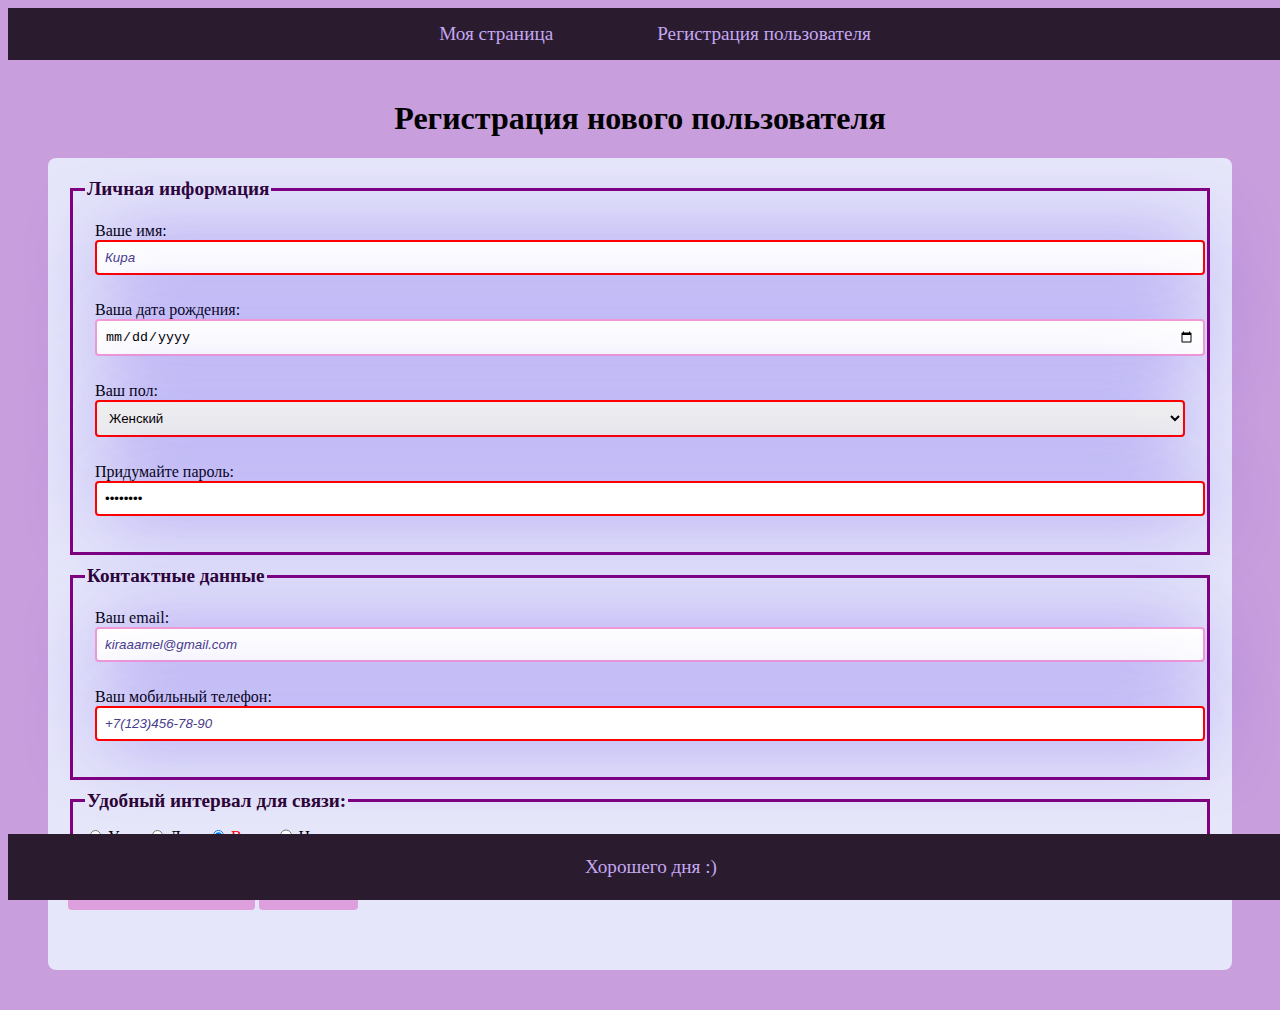
<file: form.html>
<!DOCTYPE html>
<html lang="ru">
<head>
    <meta charset="UTF-8">
    <meta name="viewport" content="width=device-width, initial-scale=1.0">
    <link rel="stylesheet" href="https://cdnjs.cloudflare.com/ajax/libs/font-awesome/6.0.0-beta3/css/all.min.css">
    <title>Страница регистрации пользователя</title>
    <link rel="stylesheet" href="style.css">
</head>
<body>

<header>
        <a href="index.html">Моя страница</a>
        <a href="form.html">Регистрация пользователя</a>
</header>

<main>
    <h1>Регистрация нового пользователя</h1>
    <form action="//httpbin.org/post" method="post">
        <fieldset>
            <legend>Личная информация</legend>
            <p><label>Ваше имя: <input type="text" name="name-field" placeholder="Кира" required></label></p>
            <p><label>Ваша дата рождения: <input type="date" name="happy birthday">
            <p><label>Ваш пол: <select name="gender" required>
                <option value="1" selected>Женский</option>
                <option value="2">Мужской</option>
            </select></label></p>
            <p><label for="password">Придумайте пароль: <input type="password" name="password" id="password" value="password" required></label></p>
        </fieldset>

        <fieldset>
            <legend>Контактные данные</legend>
            <p><label>Ваш email: <input type="email" name="email" placeholder="kiraaamel@gmail.com"></label></p>
            <p><label>Ваш мобильный телефон: <input type="tel" name="tel" placeholder="+7(123)456-78-90 " required></label></p>
        </fieldset>
        <fieldset class="rad">
            <legend>Удобный интервал для связи:</legend>
            <input type="radio" id="morning" name="time" value="morning" required>
            <label class="ra" for="morning">Утро</label>
            <input type="radio" id="afternoon" name="time" value="afternoon">
            <label class="ra" for="afternoon">День</label>
            <input type="radio" id="evening" name="time" value="evening" checked>
            <label class="ra" for="evening">Вечер</label>
            <input type="radio" id="night" name="time" value="night">
            <label class="ra" for="night">Ночь</label>
        </fieldset>
        <button type="submit"><i class="fas fa-user-plus"></i> Зарегистрироваться</button>
        <button type="reset" disabled>Сбросить</button>
    </form>
</main>

<footer>
    <p>Хорошего дня :)</p>
</footer>

</body>
</html>
</file>
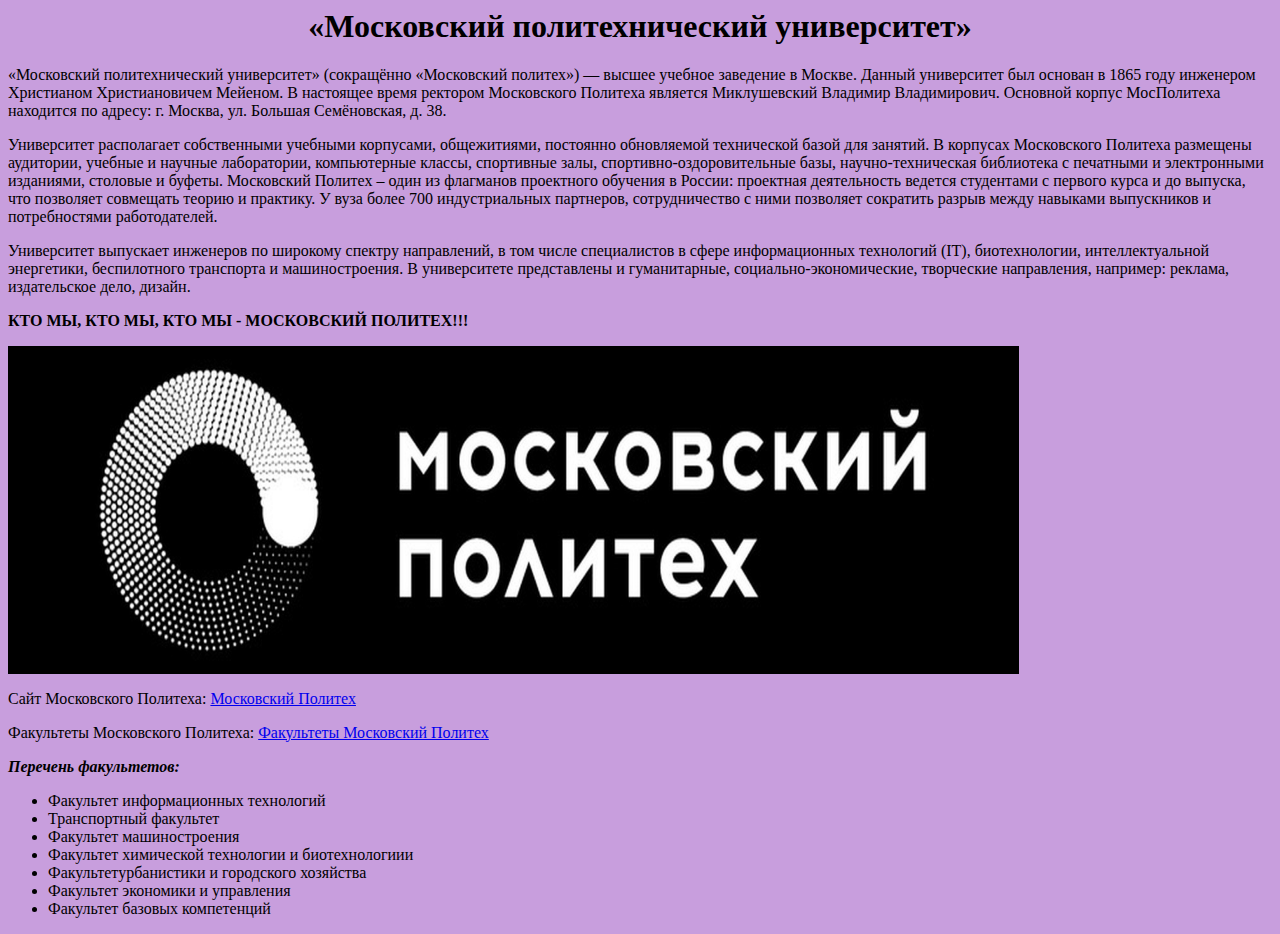
<file: site1.html>
<htlm>

    <head>
        <link rel="stylesheet" href="style.css">
        <title> Первый сайт Киры Макаровой</title>
    </head>
    <body>
        <h1>«Московский политехнический университет»</h1>
        <p class="text"> «Московский политехнический университет» (сокращённо «Московский политех») — высшее учебное заведение в Москве. Данный университет 
            был основан в 1865 году инженером Христианом Христиановичем Мейеном. В настоящее время ректором Московского Политеха является Миклушевский
             Владимир Владимирович. Основной корпус МосПолитеха находится по адресу: г. Москва, ул. Большая Семёновская, д. 38.     
        </p>
        <p class="text">Университет располагает собственными учебными корпусами, общежитиями, постоянно обновляемой технической базой для занятий.
             В корпусах Московского Политеха размещены аудитории, учебные и научные лаборатории, компьютерные классы, спортивные залы, 
             спортивно-оздоровительные базы, научно-техническая библиотека с печатными и электронными изданиями, столовые и буфеты. 
             Московский Политех – один из флагманов проектного обучения в России: проектная деятельность ведется студентами с первого курса 
             и до выпуска, что позволяет совмещать теорию и практику. У вуза более 700 индустриальных партнеров, сотрудничество с ними 
             позволяет сократить разрыв между навыками выпускников и потребностями работодателей. </p>
        <p class="text"> Университет выпускает инженеров по широкому спектру направлений, в том числе специалистов в сфере информационных технологий (IT), 
            биотехнологии, интеллектуальной энергетики, беспилотного транспорта и машиностроения. В университете представлены и гуманитарные, 
            социально-экономические, творческие направления, например: реклама, издательское дело, дизайн.  </p>
        <p class="polit"><b> КТО МЫ, КТО МЫ, КТО МЫ - МОСКОВСКИЙ ПОЛИТЕХ!!!</b></p>
    <div>
    <img src="политех.jpg" alt="Мой ВУЗ"  height="37%" width = "80%" align="center" class="photo">
    </div>
    <p class="ssilki"> Сайт Московского Политеха: <a href = "https://mospolytech.ru/" > Московский Политех</a></p>
    <p class="ssilki"> Факультеты Московского Политеха: <a href = "https://mospolytech.ru/fakultety-i-instituty/"> Факультеты Московский Политех</a></p> 
    <p> <I> <B> Перечень факультетов: </B></I> <ul> 
        <li> Факультет информационных технологий</li> 
        <li> Транспортный факультет</li>
        <li> Факультет машиностроения</li> 
        <li> Факультет химической технологии и биотехнологиии</li> 
        <li> Факультетурбанистики и городского хозяйства</li> 
        <li> Факультет экономики и управления</li> 
        <li> Факультет базовых компетенций</li>
    </ul></p>
    </body>
    </htlm>
</file>
<file: style.css>
body {
    font-family: 'Times New Roman', Times, serif;
    background-color:rgb(200, 158, 221);
}

header {
    background-color: #2a1b2f;
    padding: 15px;
    text-align: center;
    cursor: pointer;
    width: 100%;
}

header a {
    color: rgb(197, 167, 241);
    text-decoration: none;
    margin: 0 50px;
    font-size: larger;
}

header a:hover {
    color: blueviolet;
    text-decoration: underline;
}

header a:active {
    color:aliceblue;
}

header a:focus {
    background-color: #f19ad8;
    color: #2c0435;
}

h1 {
    text-align: center;
}

::selection {
    background-color: #84199d; 
    color: pink; 
    cursor: copy;
}

main {
    margin: 40px;
}

form {
    background-color: lavender;
    padding: 20px;
    border-radius: 8px;
}

fieldset {
    border: 3px solid purple;
    margin-bottom: 10px;
}

legend {
    font-weight: bold;
    color: #2c0435;
    font-size: larger;
}

label.ra {
    margin: 10px 0px 5px;
    display: inline-block;
}

label {
    display: block; /*на всю ширину*/
    margin: 10px 10px 5px;
}

input[type="radio"] {
    width: 1%;
    padding: 8px;
    margin-bottom: 10px;
    border: 2px solid #f19ad8;
    border-radius: 4px; 
}
input, select {
    width: 100%;
    padding: 8px;
    margin-bottom: 10px;
    border: 2px solid #f19ad8;
    border-radius: 4px;
    box-shadow: 1px -1px 77px -8px rgba(72, 39, 236, 0.88);
}

input::placeholder, select::placeholder {
    color:darkslateblue;
    font-style: italic;
    font-size: 1em;
}

input:focus::placeholder, select:focus::placeholder {
    color: #2c0435;
    font-style: normal;
}

input[required], select[required] {
    border: 2px solid red;
}

input[type="radio"]:checked + label{
    text-decoration: line-through;
    color: red;
}

button {
    background-color: plum;
    color: purple;
    padding: 10px 20px;
    border: none;
    border-radius: 4px;
    cursor: pointer;
    margin-bottom: 3em;
}

button:hover {
    background-color: #2c0435;
    transform: translateY(-10px);
}

button:active {
    background-color: pink;
}

button:focus {
    text-decoration: underline;
}
footer {
    text-align: center;
    background-color: #2a1b2f;
    color: rgb(197, 167, 241);
    padding: 3px;
    position: fixed;
    bottom: 0;
    width: 100%;
    font-size: larger;
}
</file>
